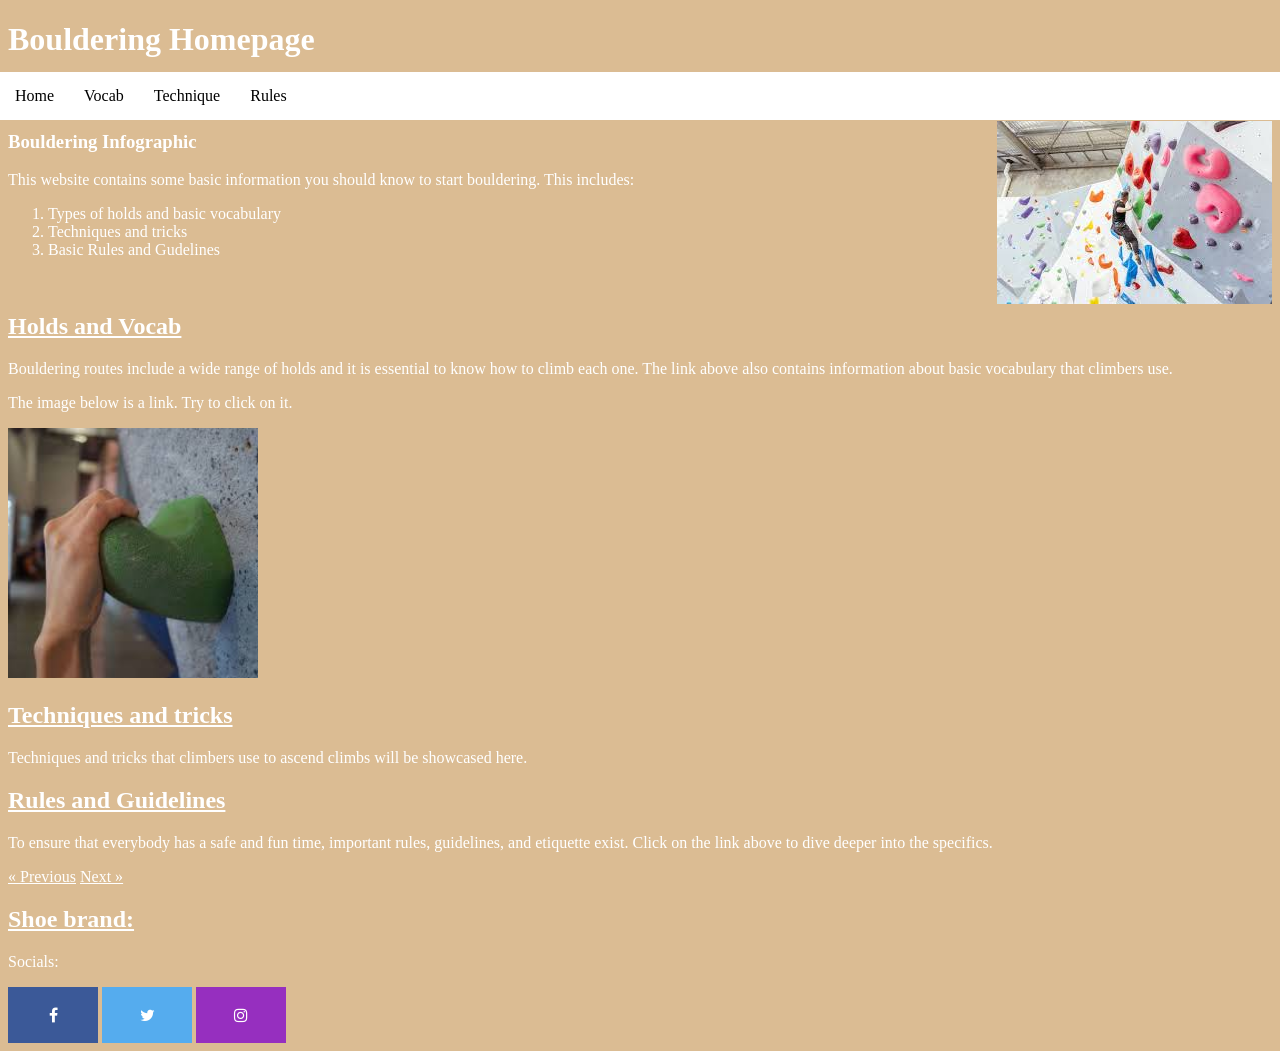
<file: index.html>
<!DOCTYPE html>
<html>
  <head>
    <title>Bouldering Infographic</title>
    <link rel="stylesheet" href="styles.css">
  </head>
  <body>
    <h1>Bouldering Homepage</h1>

    <nav class="navbar">
        <ul>
          <li><a href="index.html">Home</a></li>
          <li><a href="holds_and_vocab.html">Vocab</a></li>
          <li><a href="techniques_and_tricks.html">Technique</a></li>
          <li><a href="rules.html">Rules</a></li>
        </ul>
    </nav>
    <h3>Bouldering Infographic</h3>
    <img src="image/bouldering.jpg" alt="Bouldering image" style="float:right; position: relative; top: -50px;">
    <p>This website contains some basic information you should know to start bouldering. This includes:</p>
    <ol class="custom-list">
      <li>Types of holds and basic vocabulary</li>
      <li>Techniques and tricks</li>
      <li>Basic Rules and Gudelines</li>
    </ol>  

    <br><h2>
      <a href="holds_and_vocab.html">Holds and Vocab</a>
    </h2>
    <p>Bouldering routes include a wide range of holds and it is essential to know how to climb each one.
       The link above also contains information about basic vocabulary that climbers use.</p>
    <p>The image below is a link. Try to click on it.</p>

    <a href="holds_and_vocab.html"><img src="image/jug.jpg" alt="Jug picture" style="width:250px;height:250px;"></a>


    <h2>
      <a href="techniques_and_tricks.html">Techniques and tricks</a>
    </h2>
    <p>
Techniques and tricks that climbers use to ascend climbs will be showcased here.
</p>


    <h2>
      <a href="rules.html">Rules and Guidelines</a>
    </h2>

    <p>To ensure that everybody has a safe and fun time, important rules, guidelines, and etiquette exist. Click on the link above to dive deeper into the specifics.</p>  

    <link rel="stylesheet" href="https://cdnjs.cloudflare.com/ajax/libs/font-awesome/4.7.0/css/font-awesome.min.css">
    
    <a href="rules.html" class="previous">&laquo; Previous</a>
<a href="holds_and_vocab.html" class="next">Next &raquo;</a>
<link rel="stylesheet" href="https://cdnjs.cloudflare.com/ajax/libs/font-awesome/4.7.0/css/font-awesome.min.css">
<h2><a href="shoes.html">Shoe brand:</a></h2>
<p>Socials:</p>
<a href="#" class="fa fa-facebook"></a>
<a href="#" class="fa fa-twitter"></a>
<a href="#" class="fa fa-instagram"></a>

</body>
</html>
</file>
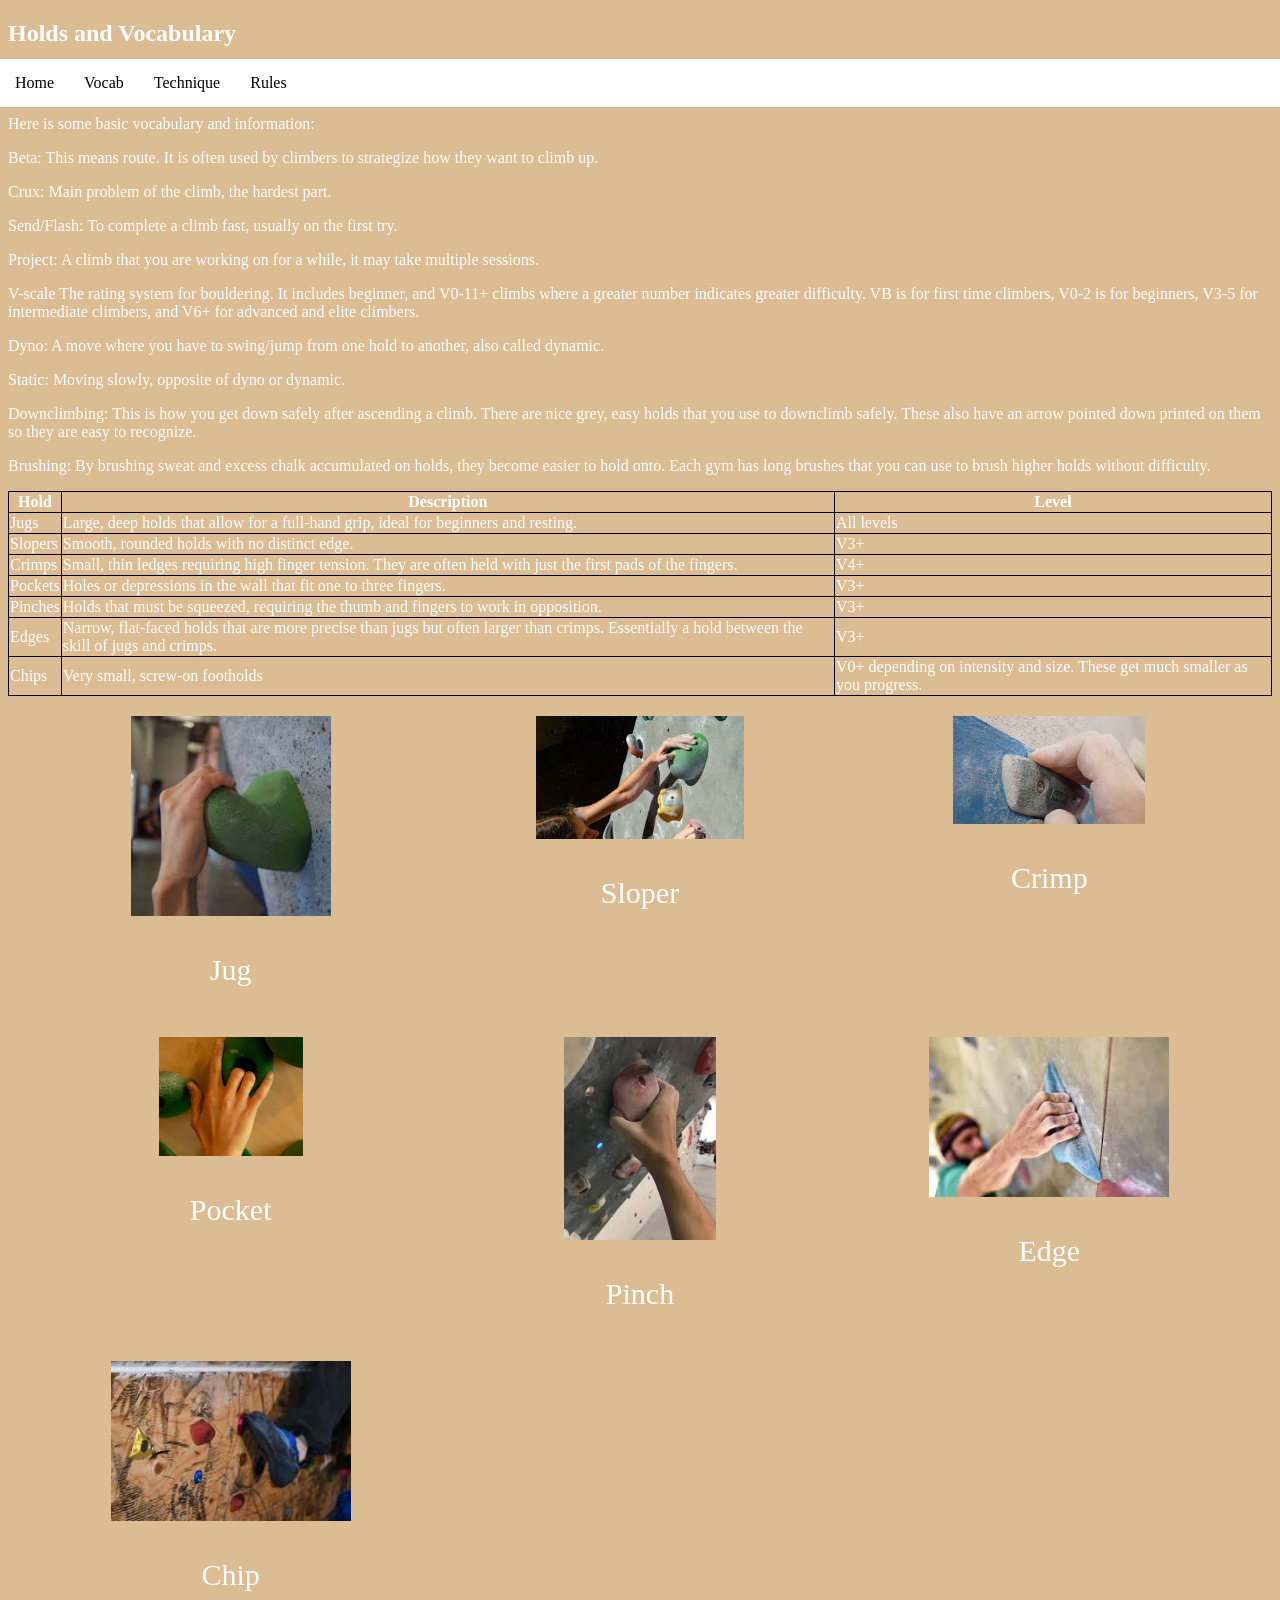
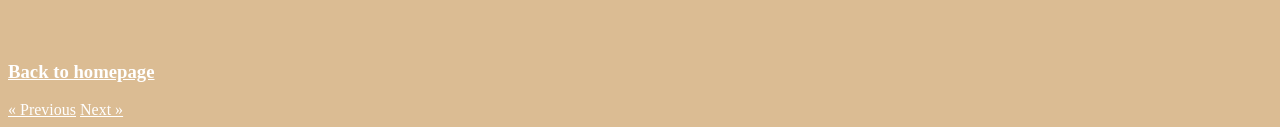
<file: holds_and_vocab.html>
<!DOCTYPE html>
<html>
    <head>
         <title>Holds and Basic Vocabulary</title>
         <link rel="stylesheet" href="styles.css">
    </head>


<style>
table, th, td {
  border: 1px solid black;
}
</style>


    <body>
   <h2>Holds and Vocabulary</h2>
   <nav class="navbar">
        <ul>
          <li><a href="index.html">Home</a></li>
          <li><a href="holds_and_vocab.html">Vocab</a></li>
          <li><a href="techniques_and_tricks.html">Technique</a></li>
          <li><a href="rules.html">Rules</a></li>
        </ul>
    </nav>
<p>Here is some basic vocabulary and information:</p>
<p>Beta: This means route. It is often used by climbers to strategize how they want to climb up.
</p>
<p>Crux: Main problem of the climb, the hardest part.</p>
<p>Send/Flash: To complete a climb fast, usually on the first try.</p>
<p>Project: A climb that you are working on for a while, it may take multiple sessions.</p>
<p>V-scale The rating system for bouldering. It includes beginner, and V0-11+ climbs where a greater number indicates greater difficulty. VB is for first time climbers, V0-2 is for beginners, V3-5 for intermediate climbers, and V6+ for advanced and elite climbers.</p>
<p>Dyno: A move where you have to swing/jump from one hold to another, also called dynamic.</p>
<p>Static: Moving slowly, opposite of dyno or dynamic.</p>
<p>Downclimbing: This is how you get down safely after ascending a climb. There are nice grey, easy holds that you use to downclimb safely. These also have an arrow pointed down printed on them so they are easy to recognize.</p>
<p>Brushing: By brushing sweat and excess chalk accumulated on holds, they become easier to hold onto. Each gym has long brushes that you can use to brush higher holds without difficulty.</p>

<table style="width:100%">
  <tr>
    <th>Hold</th>
    <th>Description</th>
    <th>Level</th> 
  </tr>
  <tr>
    <td>Jugs</td>
    <td>Large, deep holds that allow for a full-hand grip, ideal for beginners and resting.</td>
    <td>All levels</td>
  </tr>
  <tr>
    <td>Slopers</td>
    <td>Smooth, rounded holds with no distinct edge.</td>
    <td>V3+</td>
  </tr>
  <tr>
    <td>Crimps</td>
    <td>Small, thin ledges requiring high finger tension. They are often held with just the first pads of the fingers.</td>
    <td>V4+</td>
  </tr>
  <tr>
    <td>Pockets</td>
    <td>Holes or depressions in the wall that fit one to three fingers.</td>
    <td>V3+</td>
  </tr>
  <tr>
    <td>Pinches</td>
    <td>Holds that must be squeezed, requiring the thumb and fingers to work in opposition.</td>
    <td>V3+</td>
  </tr>
  <tr>
    <td>Edges</td>
    <td>Narrow, flat-faced holds that are more precise than jugs but often larger than crimps. Essentially a hold between the skill of jugs and crimps.</td>
    <td>V3+</td>
  </tr>
  <tr>
    <td>Chips</td>
    <td>Very small, screw-on footholds</td>
    <td>V0+ depending on intensity and size. These get much smaller as you progress.</td>
  </tr> 
</table>

<div class="container">
  <div><img src="image/jug.jpg" alt="jug image" style="width:200px;height:200px;">
<p>Jug</p></div>
  <div><img src="image/sloper.jpeg" alt="sloper image" style="width:208px;height:123px;">
<p>Sloper</p></div>
  <div><img src="image/crimp.jpeg" alt="crimp image" style="width:192px;height:108px;">
<p>Crimp</p></div>
  <div><img src="image/pocket.jpeg" alt="pocket image" style="width:144px;height:119px;">
<p>Pocket</p></div>
  <div><img src="image/pinch.jpeg" alt="pinch image" style="width:152px;height:203px;">
<p>Pinch</p></div>
  <div><img src="image/edge.jpeg" alt="edge image" style="width:240px;height:160px;">
<p>Edge</p></div>
  <div><img src="image/chip.jpeg" alt="chip image" style="width:240px;height:160px;">
<p>Chip</p></div>
</div>

<h3>
    <a href="index.html">Back to homepage</a>
  </h3>
  <a href="index.html" class="previous">&laquo; Previous</a>
<a href="techniques_and_tricks.html" class="next">Next &raquo;</a>
</body>
</html>
</file>
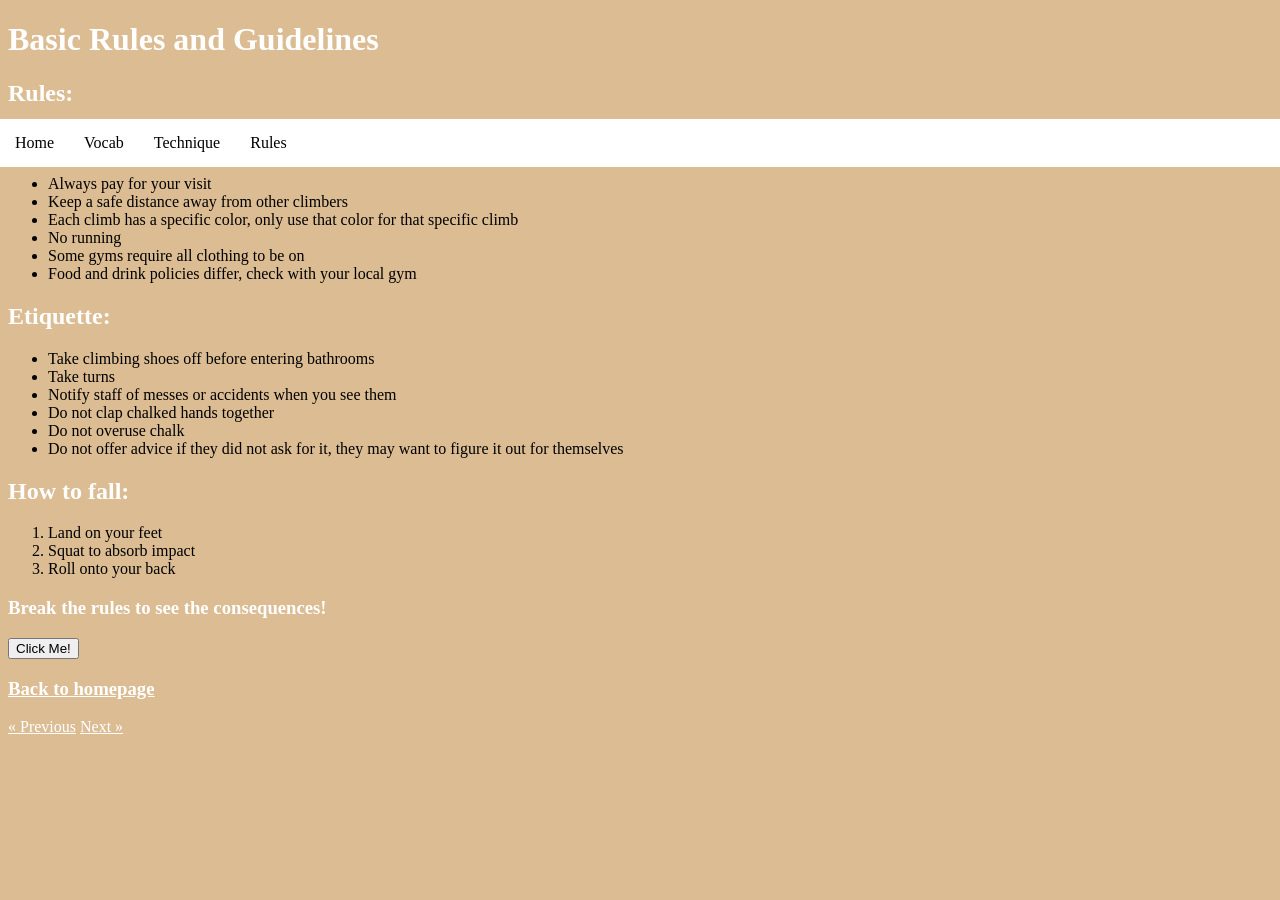
<file: rules.html>
<!DOCTYPE html>
<html>
    <head>
         <title>Basic Rules and Guidelines</title>
         <link rel="stylesheet" href="styles.css">
    </head>
    <h1>Basic Rules and Guidelines</h1>
    <body>
      <h2>Rules:</h2>
      <nav class="navbar">
        <ul>
          <li><a href="index.html">Home</a></li>
          <li><a href="holds_and_vocab.html">Vocab</a></li>
          <li><a href="techniques_and_tricks.html">Technique</a></li>
          <li><a href="rules.html">Rules</a></li>
        </ul>
    </nav>
      <ul>
  <li>Always pay for your visit</li>
  <li>Keep a safe distance away from other climbers</li>
  <li>Each climb has a specific color, only use that color for that specific climb</li>
  <li>No running</li>
  <li>Some gyms require all clothing to be on</li>
  <li>Food and drink policies differ, check with your local gym</li>
</ul> 
<h2>Etiquette:</h2>
<ul>
  <li>Take climbing shoes off before entering bathrooms</li>
  <li>Take turns</li>
  <li>Notify staff of messes or accidents when you see them</li>
  <li>Do not clap chalked hands together</li>
  <li>Do not overuse chalk</li>
  <li>Do not offer advice if they did not ask for it, they may want to figure it out for themselves</li>
</ul>
<h2>How to fall:</h2>
<ol>
  <li>Land on your feet</li>
  <li>Squat to absorb impact</li>
  <li>Roll onto your back</li>
</ol>
    <h3>Break the rules to see the consequences!</h3> 
      <input type="button" onclick="alert('You may be verbally warned, asked to leave for the day, or even suspended or banned depending on the severity!')" value="Click Me!">
  <h3>
    <a href="index.html">Back to homepage</a>
  </h3>
      <a href="techniques_and_tricks.html" class="previous">&laquo; Previous</a>
<a href="index.html" class="next">Next &raquo;</a>
    </body>
    </html>
</file>
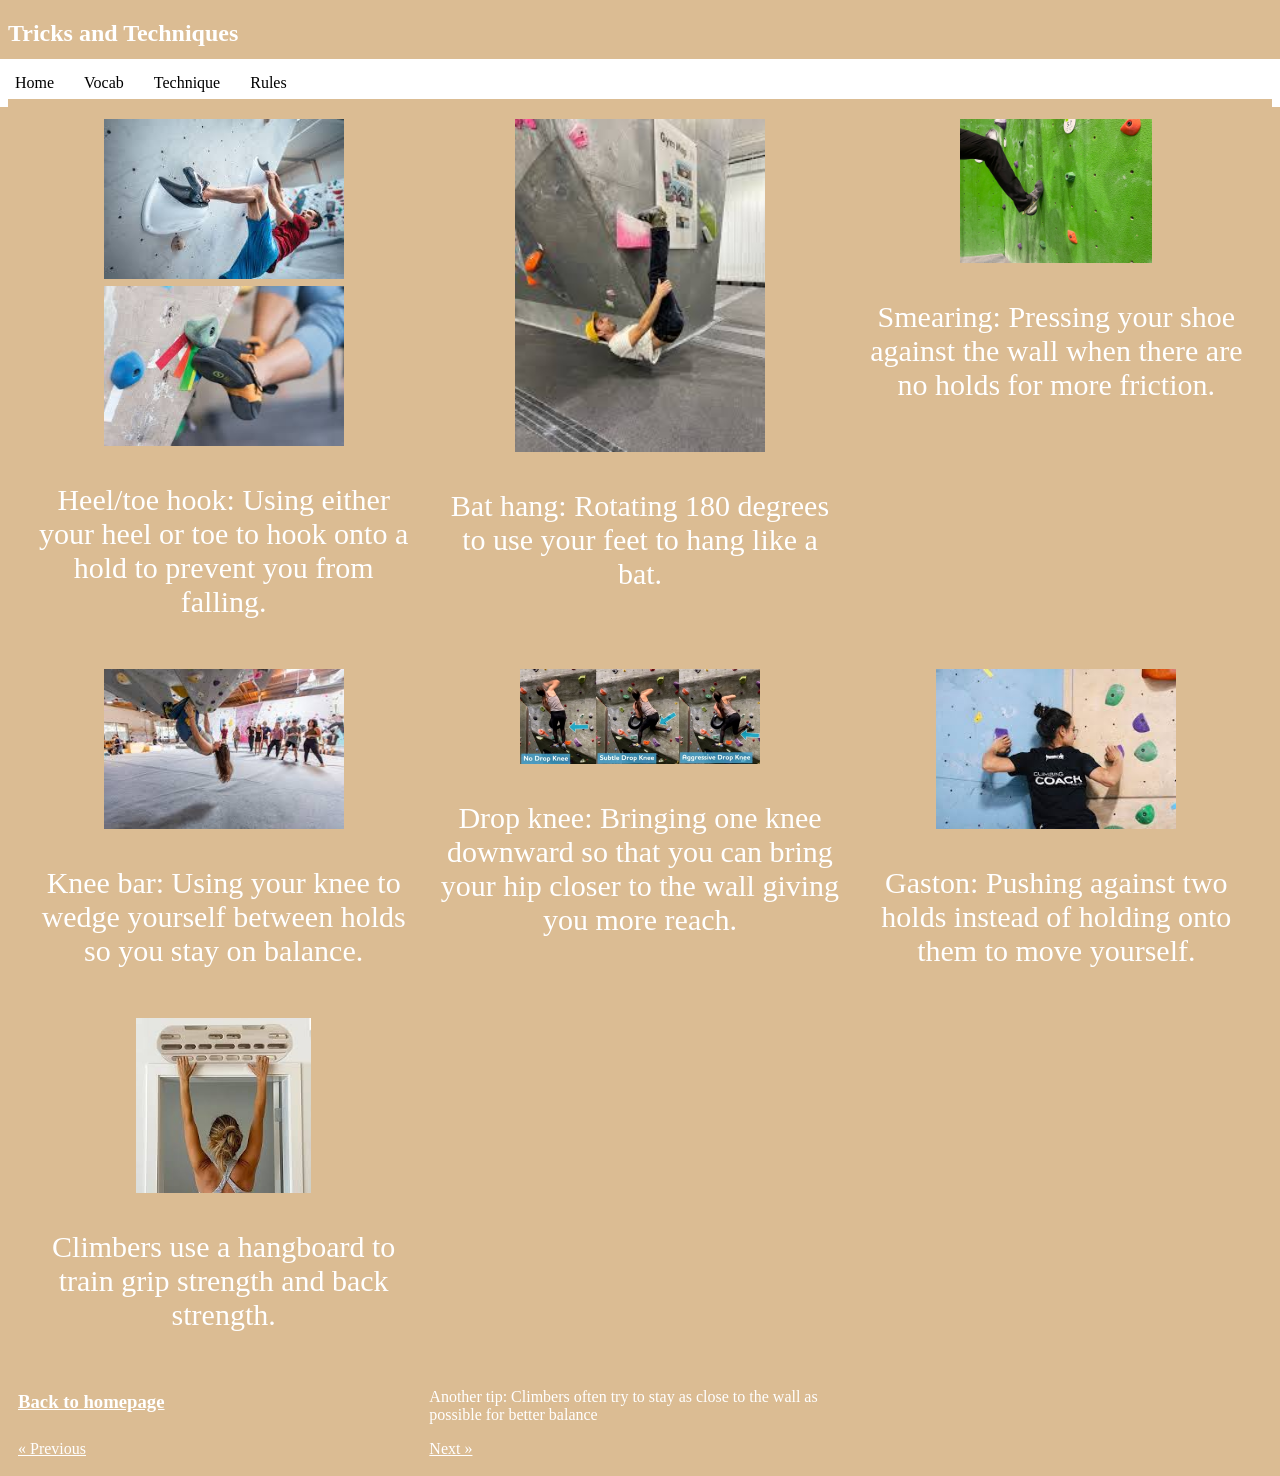
<file: techniques_and_tricks.html>
<!DOCTYPE html>
<html>
  <head>
    <title>Technique and Tricks</title>
    <link rel="stylesheet" href="styles.css">
  </head>
  <body>
    <h2>Tricks and Techniques</h2>
    
    <nav class="navbar">
        <ul>
          <li><a href="index.html">Home</a></li>
          <li><a href="holds_and_vocab.html">Vocab</a></li>
          <li><a href="techniques_and_tricks.html">Technique</a></li>
          <li><a href="rules.html">Rules</a></li>
        </ul>
    </nav>
    
    <div class="container">
  <div>
    <img src="image/heel.jpeg" alt="heel hook image" style="width:240px;height:160px;">
    <img src="image/toe.jpeg" alt="toe hook image" style="width:240px;height:160px;">
    <p>Heel/toe hook: Using either your heel or toe to hook onto a hold to prevent you from falling.</p>
  </div>
  <div>
    <img src="image/bat.jpeg" alt="heel hook image" style="width:250px;height:333px;">
    <p>Bat hang: Rotating 180 degrees to use your feet to hang like a bat.</p>
  </div>
  <div>
    <img src="image/smearing.jpg" alt="smearing image" style="width:192px;height:144px;">
    <p>Smearing: Pressing your shoe against the wall when there are no holds for more friction.</p></div>
  <div>
    <img src="image/knee.jpeg" alt="knee bar image" style="width:240px;height:160px;">
    <p>Knee bar: Using your knee to wedge yourself between holds so you stay on balance.</p>
  </div>
  <div>
    <img src="image/drop.jpeg" alt="drop knee image" style="width:240px;height:95px;">
    <p>Drop knee: Bringing one knee downward so that you can bring your hip closer to the wall giving you more reach.</p>
  </div>
  <div>
    <img src="image/gaston.jpeg" alt="gaston image" style="width:240px;height:160px;">
    <p>Gaston: Pushing against two holds instead of holding onto them to move yourself.</p>
  </div>
  <div>
    <img src="image/hangboard.jpeg" alt="hangboard image" style="width:175px;height:175px;">
    <p>Climbers use a hangboard to train grip strength and back strength.</p>
  </div>
  <div>
</div>
<p></p>

<h3>
    <a href="index.html">Back to homepage</a>
  </h3>
  
    <p>
      Another tip: Climbers often try to stay as close to the wall as possible for better balance
    </p>
    
<p></p>

<a href="holds_and_vocab.html" class="previous">&laquo; Previous</a>
<a href="rules.html" class="next">Next &raquo;</a>
  </div>


  


</div>
  </body>
</html>
</file>
<file: styles.css>
body {
    background-color:#dbbc93
}
h1 {
    color:white
}
p {
    color:white
}
.custom-list li::marker {
  color: white;
  font-size: 16px;
}

.custom-list li {
  color: white;
}
h3 {
    color:white
}
.navbar ul{
  list-style-type: none;
  background-color: white;
  padding: 0px;
  margin: -8px;
  overflow: hidden;
}
.navbar a{
  color: rgb(0, 0, 0);
  text-decoration: none;
  padding: 15px;
  display: block;
  text-align: center;
}
.navbar a:hover{
  background-color: rgba(204, 204, 204, 0.856);
}
.navbar li{
  float: left;
}
h2{
  color: white;
}
table, th, td{
  color: white;
  border-collapse: collapse;
}

a{
  color: white
}
.container {
  display: grid;
  grid-template-columns: auto auto auto;
  background-color: #dbbc93;
  padding: 10px;
}
.container div {
  background-color: #dbbc93;
  
  padding: 10px;
  font-size: 30px;
  text-align: center;
  a {
  text-decoration: none;
  display: inline-block;
  padding: 8px 16px;
}

.previous {
  background-color: #f1f1f1;
  color: black;
}

.next {
  background-color: #04AA6D;
  color: white;
}

}

.fa {
  padding: 20px;
  font-size: 30px;
  width: 50px;
  text-align: center;
  text-decoration: none;
}

.fa:hover {
  opacity: 0.7;
}
.fa-facebook {
  background: #3B5998;
  color: white;
}


.fa-twitter {
  background: #55ACEE;
  color: white;
}

.fa-instagram {
  background: #962fbf;
}
</file>
